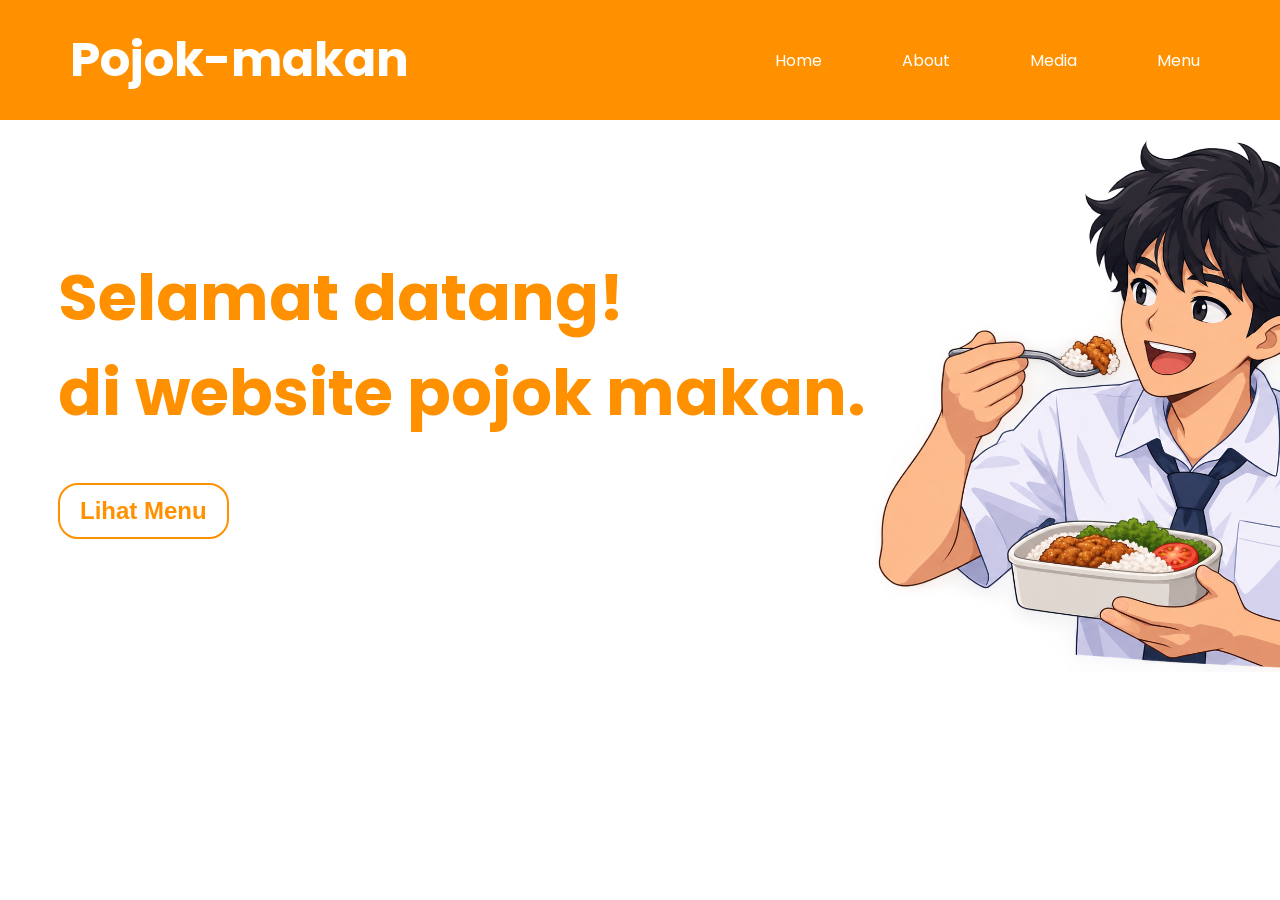
<file: index.html>
<!doctype html>
<html lang="en">
  <head>
    <meta charset="UTF-8" />
    <meta name="viewport" content="width=device-width, initial-scale=1.0" />
    <title>Belajar HTML</title>
    <link rel="stylesheet" href="style.css" />
  </head>
  <body>
    <!-- HEADER -->
    <header>
      <!-- LOGO -->
      <div class="logo">
        <h1><b>Pojok-makan</b></h1>
      </div>

      <!-- NAVIGASI BAR -->
      <nav class="nav">
        <a href="index.html" class="active">Home</a>
        <a href="menu.html#punyaabout">About</a>
        <a href="menu.html#punyamedia">Media</a>
        <a href="menu.html#punyamenu">Menu</a>
      </nav>
    </header>
    <main>
      <!-- JUDUL -->
      <div class="judul1">
        <h1>
          <b>Selamat datang!<br />di website pojok makan.</b>
        </h1>
      </div>
    </main>

    <!-- BUTTON -->
    <button class="menu" onclick="window.location.href = 'menu.html'">
      Lihat Menu
    </button>

    <!-- GAMBAR-HOME -->
    <div class="hero">
      <img class="hero1" src="image/hero1.png" alt="" />
    </div>
  </body>
</html>
</file>
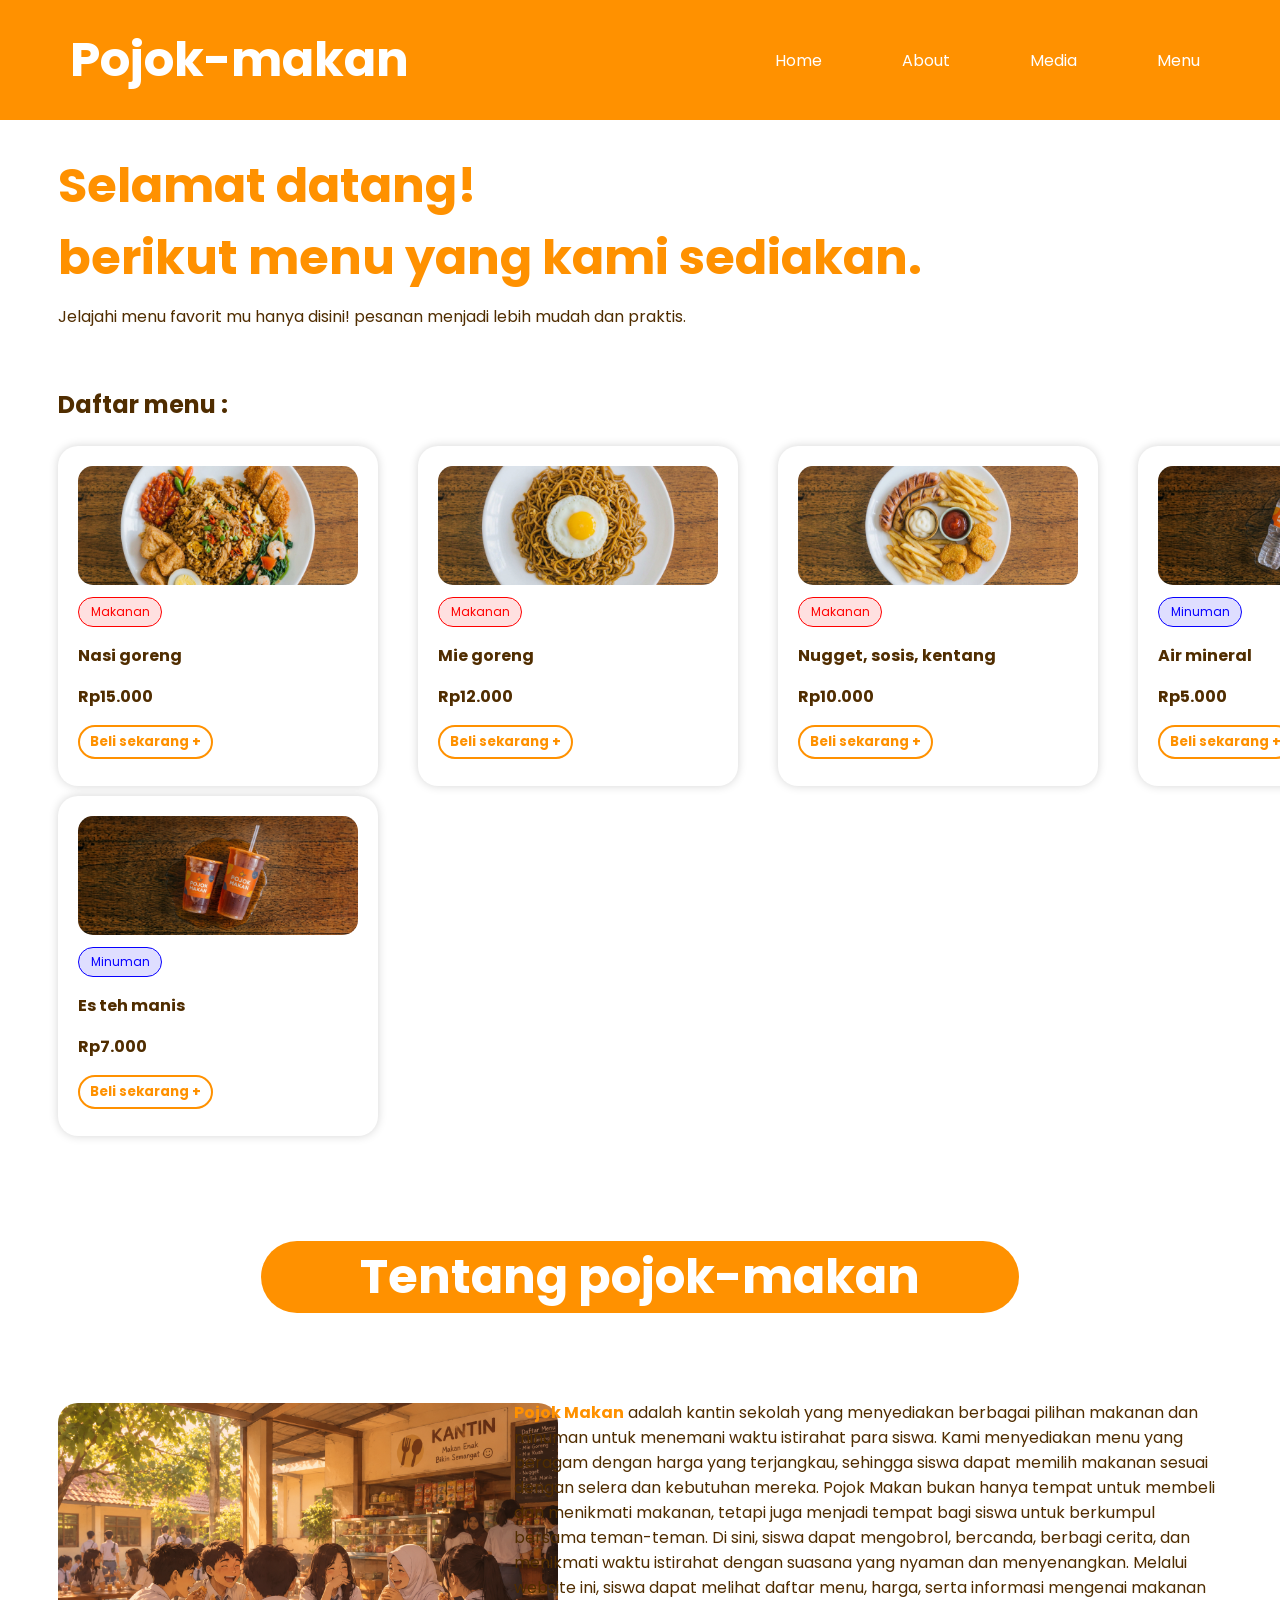
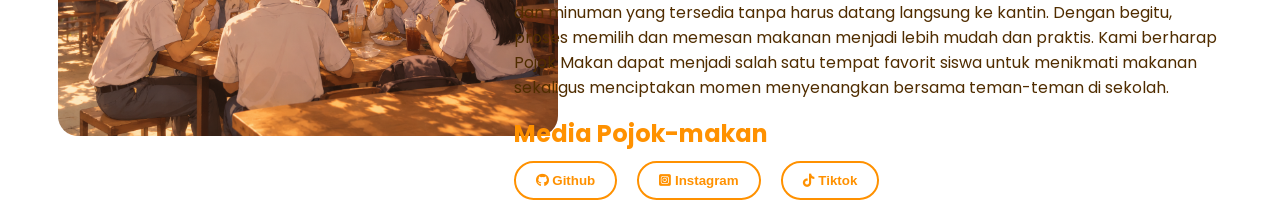
<file: menu.html>
<!doctype html>
<html lang="en">
  <head>
    <meta charset="UTF-8" />
    <meta name="viewport" content="width=device-width, initial-scale=1.0" />
    <title>Document</title>
    <link
      rel="stylesheet"
      href="https://cdnjs.cloudflare.com/ajax/libs/font-awesome/6.7.2/css/all.min.css"
    />

    <link rel="stylesheet" href="style.css" />
  </head>
  <body>
    <!-- HALAMAN MENU -->
    <div class="pageMenu">
      <!-- HEADER -->
      <header>
        <!-- LOGO -->
        <div class="logo">
          <h1><b>Pojok-makan</b></h1>
        </div>
        <!-- NAVIGASI BAR -->
        <nav class="nav">
          <a href="index.html">Home</a>
          <a href="#punyaabout">About</a>
          <a href="#punyamedia">Media</a>
          <a href="#punyamenu">Menu</a>
        </nav>
      </header>

      <!-- SECTION-MENU -->
      <section id="punyamenu">
        <div class="judul1">
          <h1>
            <b>Selamat datang!<br />berikut menu yang kami sediakan.</b>
          </h1>
          <div class="hola1">
            <p>
              Jelajahi menu favorit mu hanya disini! pesanan menjadi lebih mudah
              dan praktis.
            </p>
          </div>
        </div>
        <br />
        <div class="daftarMenu">
          <div class="judul2">
            <p><b>Daftar menu :</b></p>
          </div>
          <div class="Katalog">
            <div class="mnu">
              <img class="img" src="image/nasgor.jpg" alt="" width="300px" />
              <p class="kat1">Makanan</p>
              <p class="ket"><b>Nasi goreng</b></p>
              <p class="ket"><b>Rp15.000</b></p>
              <button class="btn1" onclick="buatpesanan('Nasi goreng', 15000)">
                Beli sekarang +
              </button>
            </div>

            <div class="mnu">
              <img class="img" src="image/mie.jpg" alt="" width="300px" />
              <p class="kat1">Makanan</p>
              <p class="ket"><b>Mie goreng</b></p>
              <p class="ket"><b>Rp12.000</b></p>
              <button class="btn1" onclick="buatpesanan('Mie goreng', 12000)">
                Beli sekarang +
              </button>
            </div>

            <div class="mnu">
              <img class="img" src="image/sotang.jpg" alt="" width="300px" />
              <p class="kat1">Makanan</p>
              <p class="ket"><b>Nugget, sosis, kentang</b></p>
              <p class="ket"><b>Rp10.000</b></p>
              <button
                class="btn1"
                onclick="buatpesanan('Nugget, sosis, kentang', 10000)"
              >
                Beli sekarang +
              </button>
            </div>

            <div class="mnu">
              <img class="img" src="image/air.jpg" alt="" width="300px" />
              <p class="kat2">Minuman</p>
              <p class="ket"><b>Air mineral</b></p>
              <p class="ket"><b>Rp5.000</b></p>
              <button class="btn1" onclick="buatpesanan('Air mineral', 5000)">
                Beli sekarang +
              </button>
            </div>

            <div class="mnu">
              <img class="img" src="image/es.jpg" alt="" width="300px" />
              <p class="kat2">Minuman</p>
              <p class="ket"><b>Es teh manis</b></p>
              <p class="ket"><b>Rp7.000</b></p>
              <button class="btn1" onclick="buatpesanan('Es teh manis', 7000)">
                Beli sekarang +
              </button>
            </div>
          </div>
        </div>
      </section>

      <!-- SECTION BAR TRANSAKSI -->
      <div class="panelTransaksi" id="panelTransaksi">
        <button class="tutup" onclick="tutupPanel()">
          <i class="fa-solid fa-xmark"></i>
        </button>
        <h3>TRANSAKSI ANDA</h3>
        <div id="daftarPesanan"><p>Belum ada pesanan!</p></div>
        <hr />
        <p>Subtotal : <span id="subTotal">Rp0</span></p>
        <p>Diskon : <span id="diskon">Rp0</span></p>
        <h3>TOTAL TRANSAKSI ANDA</h3>
        <p>
          <b>Total : <span id="total">Rp0</span></b>
        </p>
        <button class="btn-pesan" id="buatPesanan" onclick="sukses()">
          Buat pesanan sekarang
        </button>
      </div>

      <!-- SECTION-ABOUT -->
      <section id="punyaabout">
        <div class="tentangpm">
          <div class="judulabout">
            <h1><b>Tentang pojok-makan</b></h1>
          </div>
          <div class="gambarkantin">
            <img src="image/kantin.png" alt="" />
          </div>
          <div class="isiabout">
            <p>
              <span style="font-weight: 700; color: rgb(255, 145, 0)"
                >Pojok Makan</span
              >
              adalah kantin sekolah yang menyediakan berbagai pilihan makanan
              dan minuman untuk menemani waktu istirahat para siswa. Kami
              menyediakan menu yang beragam dengan harga yang terjangkau,
              sehingga siswa dapat memilih makanan sesuai dengan selera dan
              kebutuhan mereka. Pojok Makan bukan hanya tempat untuk membeli dan
              menikmati makanan, tetapi juga menjadi tempat bagi siswa untuk
              berkumpul bersama teman-teman. Di sini, siswa dapat mengobrol,
              bercanda, berbagi cerita, dan menikmati waktu istirahat dengan
              suasana yang nyaman dan menyenangkan. Melalui website ini, siswa
              dapat melihat daftar menu, harga, serta informasi mengenai makanan
              dan minuman yang tersedia tanpa harus datang langsung ke kantin.
              Dengan begitu, proses memilih dan memesan makanan menjadi lebih
              mudah dan praktis. Kami berharap Pojok Makan dapat menjadi salah
              satu tempat favorit siswa untuk menikmati makanan sekaligus
              menciptakan momen menyenangkan bersama teman-teman di sekolah.
            </p>
          </div>
        </div>
      </section>

      <!-- SECTION-MEDIA -->
      <section id="punyamedia">
        <div class="media">Media Pojok-makan</div>
        <div class="btn-about">
          <button class="con-btn">
            <i class="fa-brands fa-github"></i> Github
          </button>
          <button class="con-btn">
            <i class="fa-brands fa-square-instagram"></i> Instagram
          </button>
          <button class="con-btn">
            <i class="fa-brands fa-tiktok"></i> Tiktok
          </button>
        </div>
      </section>
    </div>
    <script src="script.js"></script>
  </body>
</html>
</file>
<file: style.css>
@import url('https://fonts.googleapis.com/css2?family=Poppins:wght@400;500;600;700&display=swap');


.judul1{
    font-family: 'Poppins', sans-serif;
    color: rgb(255, 145, 0);
    margin-top: 50px;
    margin-top: 250px;
    margin-left: 50px;
    max-width: 100%;
    font-size: 32px;
}

.menu{
    border-radius: 20px;
    padding: 12px 20px;
    border: none;
    border: 2px solid rgb(255, 145, 0);
    color: rgb(255, 145, 0);
    background: none;
    font-weight: 700;
    transition: background-color 0.2s, color 0.2s, transform 0.2s;
    margin-left: 50px;
    font-size: 24px;
}

.menu:hover{
    background-color: rgb(255, 145, 0);
    color: white;
    transform: scale(1.05) ;
}

a{
    text-decoration: none;
    color: rgb(255, 255, 255);
}

.nav{
    display: flex;
    margin-left: auto;
    margin-right: 100px;
    gap: 80px;
    font-size: 16px;
    font-family: 'Poppins', sans-serif;
}

.logo{
    font-family: 'Poppins', sans-serif;
    color: rgb(255, 255, 255);
    font-size: 24px;
    margin-left: 50px;
    
}

header{
    width: 100%;
    display: flex;
    align-items: center;
    padding: 15px 20px;
    height: 10%;
    background-color: rgb(255, 145, 0);
    position: fixed;
    top: 0;
    left: 0;
    z-index: 1000;
}

.hero1{
    width: 800px;
    margin-left: 650px;
    margin-top: -400px;

}

.hola1{
    font-size: 16px;
    color: rgb(80, 45, 0);
    font-weight: 400;
    margin-top: -30px;
}

.judul2{
    color: rgb(80, 45, 0);
    font-family: 'Poppins', sans-serif;
    font-weight: 700;
    font-size: 24px;
    margin-left: 50px;
}

.Katalog{
    margin-left: 50px;
    margin-right: 50px;
    display: grid;
    gap: 50px;
    grid-template-columns: repeat(4, 350px);
    column-gap: 10px;
    row-gap: 10px;
}

.mnu{
    background-color: rgb(255, 255, 255);
    box-shadow: 0px 0cap 10px rgb(213, 213, 213);
    padding: 20px;
    border-radius: 20px;
    align-items: center;
    transition: transform 0.3s, transform 0.3s;
    width: 280px;
    height: 300px;
}

.mnu:hover{
    transform: scale(1.05);
    box-shadow: rgb(213, 213, 213) 0 10px 10px 0px;
}

.img{
    display: block;
    margin: 0 auto;
    border-radius: 15px;
    width: 280px;
    
}

.ket{
    font-family: 'Poppins', sans-serif;
    color: rgb(80, 45, 0);
}

.kat1{
    display: block;
    text-align: center;
    background-color: rgba(255, 0, 0, 0.120);
    border-radius: 20px;
    padding: 5px 10px 5px;
    border: 1px solid rgb(255, 0, 0);
    margin-right: 70%;
    font-family: 'Poppins', sans-serif;
    font-size: 12px;
    color: rgb(255, 0, 0);
}

.kat2{
    display: block;
    text-align: center;
    background-color: rgba(8, 0, 255, 0.130);
    border-radius: 20px;
    padding: 5px 10px 5px;
    border: 1px solid rgb(8, 0, 255);
    margin-right: 70%;
    font-family: 'Poppins', sans-serif;
    font-size: 12px;
    color: rgb(8, 0, 255);
}


.btn1{
    border-radius: 20px;
    border: none;
    border: 2px solid rgb(255, 145, 0);
    font-family: 'Poppins', sans-serif;
    padding: 5px 10px;
    color: rgb(255, 145, 0);
    font-weight: 700;
    transition: background-color 0.2s, color 0.2s, transform 0.2s;
    background-color: rgb(255, 255, 255);
}

.btn1:hover{
    background-color: rgb(255, 145, 0);
    color: white;
    transform: scale(1.05);
}

.pageMenu{
    margin-top: -100px;
}

.judulabout{
    text-align: center;
    font-family: 'Poppins', sans-serif;
    font-weight: 700;
    font-size: 32px;
    color: white;
    margin-top: 105px;
    background-color: rgb(255, 145, 0);
    margin-left: 20%;
    margin-right: 20%;
    border-radius: 50px;
}

.isiabout{
    display: flex;
    align-items: flex-start;
    gap: 60px;
    margin-left: 40%;
    margin-right: 50px;
    margin-top: -340px;
    font-family: 'Poppins', sans-serif;
    color: rgb(80, 45, 0);
}

.isiabout p{
    margin-top: 0;
}

.gambarkantin img{
   width: 500px;
   margin-left: 50px;
   border-radius: 20px;
   margin-top: 50px;
}

.media{
    margin-left: 40%;
    font-family: 'Poppins', sans-serif;
    font-size: 24px;
    font-weight: 700;
    color: rgb(255, 145, 0);
}

.btn-about{
    display: flex;
    gap: 20px;
    margin-left: 40%;
    border-radius: 50px;
     
}

.con-btn{
    padding: 10px 20px;
    border-radius: 50px;
    margin-top: 10px;
    border: none;
    border: 2px solid rgb(255, 145, 0);
    font-weight: 700;
    background-color: white;
    color: rgb(255, 145, 0);
    transition: background-color 0.2s, color 0.2s, transform 0.2s;
}

.con-btn:hover{
    color: white;
    background-color: rgb(255, 145, 0);
    transform: scale(1.10);
}

html{
    scroll-behavior: smooth;
}

#punyaabout, #punyamenu, #punyamedia{
    scroll-margin-top: 100px;
}

.panelTransaksi {
    display: none;
    position: fixed;
    top: 50%;
    right: 20px;
    transform: translateY(-50%);
    box-sizing: border-box;
    width: 430px;
    max-width: calc(100vw - 30px);
    max-height: 80vh;
    overflow-y: auto;
    padding: 25px 30px;
    background: white;
    border-radius: 20px;
    box-shadow: 0 5px 20px rgba(0, 0, 0, 0.2);
    z-index: 2000;
    font-family: 'Poppins', sans-serif;
    color: rgb(80, 45, 0);
}

.panelTransaksi h3 {
    font-size: 17px;
    line-height: 1.6;
    overflow-wrap: anywhere;
    margin-top: 15px;
    margin-bottom: 20px;
}

.panelTransaksi p {
    font-size: 14px;
    line-height: 1.7;
    margin: 12px 0;
}

.panelTransaksi hr {
    border: none;
    border-top: 1px solid rgb(210, 210, 210);
    margin: 20px 0;
}

.panelTransaksi button {
    cursor: pointer;
}

.panelTransaksi #daftarPesanan p {
    display: flex;
    align-items: center;
    flex-wrap: wrap;
    gap: 6px;
}

.panelTransaksi #daftarPesanan button {
    border: 1px solid rgb(255, 145, 0);
    border-radius: 5px;
    background: white;
    color: rgb(255, 145, 0);
    padding: 3px 9px;
    font-size: 15px;
}

.panelTransaksi #daftarPesanan button:hover {
    background: rgb(255, 145, 0);
    color: white;
}

.tutup {
    float: right;
    border: none;
    background: none;
    color: rgb(40, 40, 40);
    font-size: 25px;
    cursor: pointer;
    margin-left: 10px;
}

@media (max-width: 500px) {
    .panelTransaksi {
        right: 10px;
        width: calc(100vw - 20px);
        padding: 20px;
    }
}

.btn-pesan{
    padding: 10px 20px;
    border-radius: 50px;
    margin-top: 10px;
    border: none;
    border: 2px solid rgb(255, 145, 0);
    font-weight: 700;
    background-color: white;
    color: rgb(255, 145, 0);
    transition: background-color 0.2s, color 0.2s, transform 0.2s;
}

.btn-pesan:hover{
    color: white;
    background-color: rgb(255, 145, 0);
    transform: scale(1.10);
}
</file>
